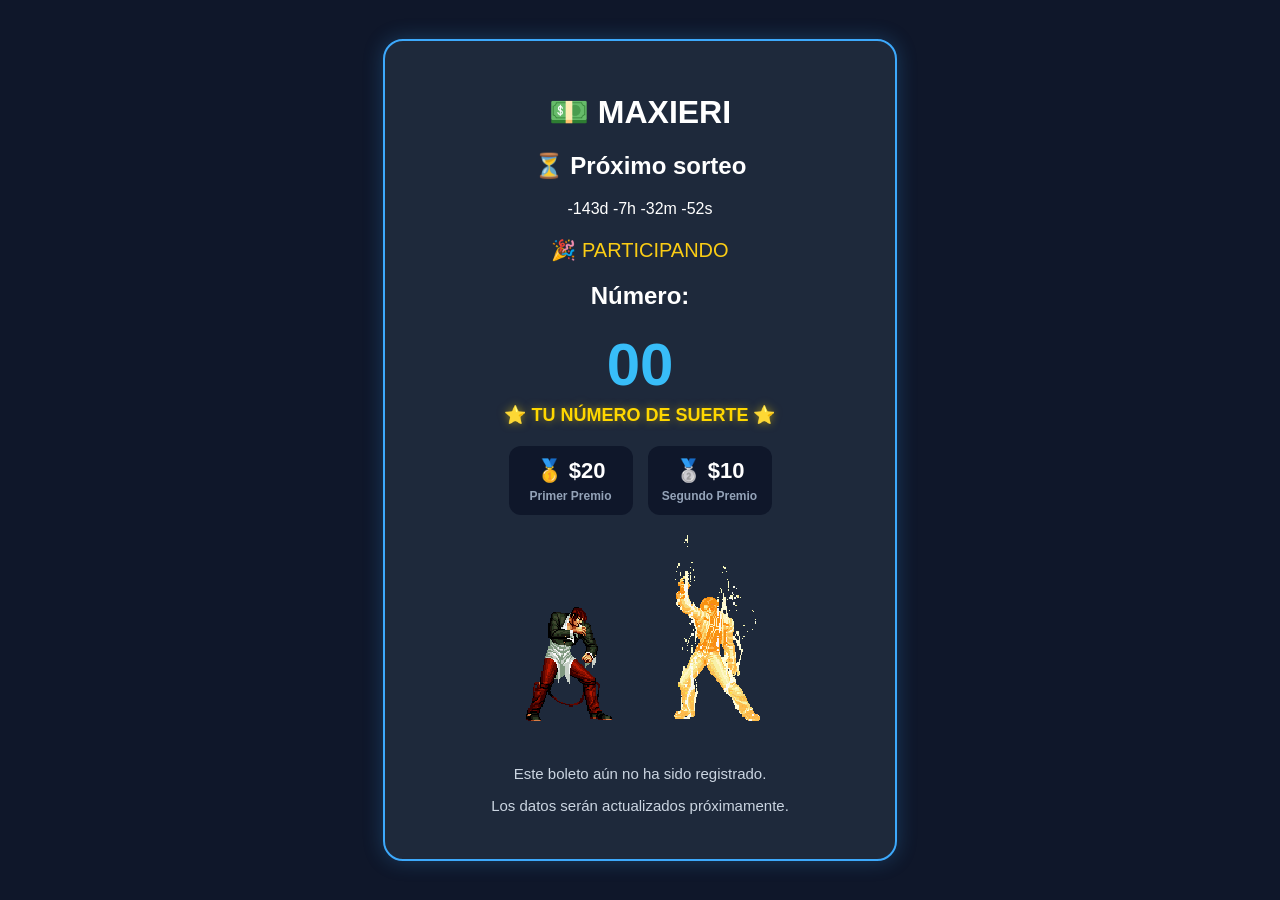
<file: index.html>
<!DOCTYPE html>
<html lang="es">
<head>
    <meta charset="UTF-8">
    <meta name="viewport" content="width=device-width, initial-scale=1.0">
    <title>MAXIERI</title>
    <link rel="stylesheet" href="style.css">
</head>
<body>

   <div class="card">

<h1>💵 MAXIERI</h1>

<h2>⏳ Próximo sorteo</h2>

<div id="contador">
Cargando...
</div>

<div class="status">
    🎉 PARTICIPANDO
</div>

<h2>Número:</h2>

<div id="numero" class="numero">
    --
</div>

<div class="numero-suerte">
    ⭐ TU NÚMERO DE SUERTE ⭐
</div>

<div class="premios">
    <div class="premio">
        🥇 $20
        <small>Primer Premio</small>
    </div>

    <div class="premio">
        🥈 $10
        <small>Segundo Premio</small>
    </div>
</div>

<div class="mascota">
    <img src="kyo.gif" alt="Mascota MAXIERI">
</div>

<div id="info">

    <div class="info-card">
        👤 <span id="nombre">--</span>
    </div>

    <div class="info-card">
        📱 <span id="telefono">--</span>
    </div>

    <div class="info-card">
        📅 <span id="fecha">--</span>
    </div>

</div>

<div id="pendiente" style="display:none;">
    <p>Este boleto aún no ha sido registrado.</p>
    <p>Los datos serán actualizados próximamente.</p>
</div>

</div>

    <script src="script.js"></script>

</body>
</html>
</file>
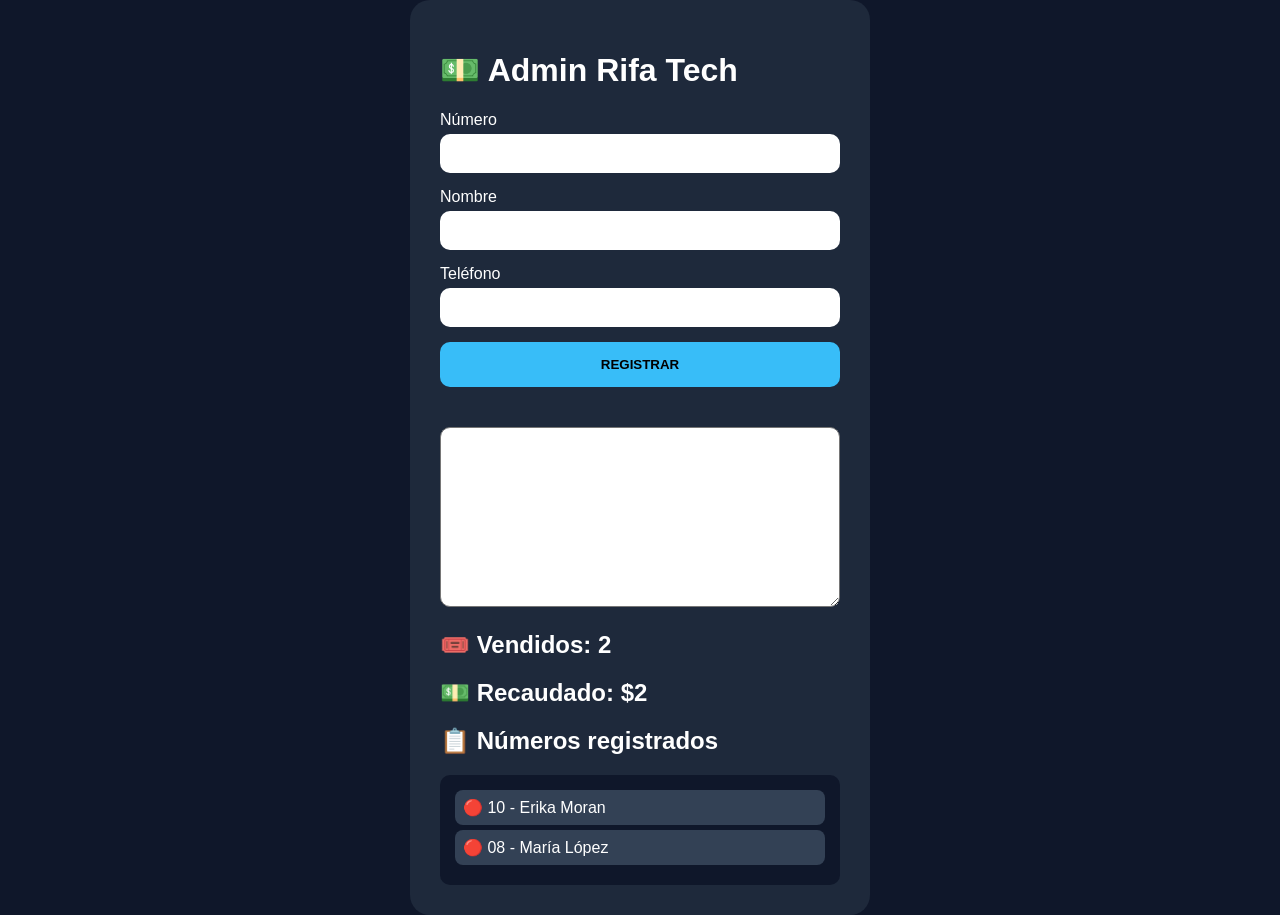
<file: admin.html>
<!DOCTYPE html>
<html lang="es">
<head>
<meta charset="UTF-8">
<meta name="viewport" content="width=device-width, initial-scale=1.0">
<title>Admin - MAXIERI</title>

<style>

body{
    background:#0f172a;
    color:white;
    font-family:Arial,sans-serif;

    display:flex;
    justify-content:center;
    align-items:center;

    min-height:100vh;
    margin:0;
}

.card{
    background:#1e293b;
    padding:30px;
    border-radius:20px;
    width:400px;
}

input{
    width:100%;
    padding:12px;
    margin-top:5px;
    margin-bottom:15px;

    border:none;
    border-radius:10px;
    box-sizing:border-box;
}

button{
    width:100%;
    padding:15px;

    border:none;
    border-radius:10px;

    background:#38bdf8;
    color:black;

    font-weight:bold;
    cursor:pointer;
}

button:hover{
    opacity:0.9;
}

#resultado{
    margin-top:20px;
    color:#4ade80;
}

#jsonGenerado{
    width:100%;
    height:180px;
    margin-top:20px;
    border-radius:10px;
    padding:10px;
    box-sizing:border-box;
}

#listaNumeros{

    margin-top:20px;

    max-height:250px;

    overflow:auto;

    background:#0f172a;

    padding:15px;

    border-radius:10px;

}

.itemNumero{

    padding:8px;

    margin-bottom:5px;

    border-radius:8px;

    background:#334155;

}
.tablero{

    display:grid;

    grid-template-columns:repeat(10,1fr);

    gap:6px;

    margin-top:20px;

}

.numeroBox{

    text-align:center;

    padding:10px;

    border-radius:8px;

    font-weight:bold;

}

.libre{

    background:#16a34a;

}

.vendido{

    background:#dc2626;

}
</style>

</head>
<body>

<div class="card">

<h1>💵 Admin Rifa Tech</h1>

<label>Número</label>
<input id="numero">

<label>Nombre</label>
<input id="nombre">

<label>Teléfono</label>
<input id="telefono">

<button onclick="registrar()">
REGISTRAR
</button>

<div id="resultado"></div>

<textarea id="jsonGenerado"></textarea>

<h2 id="contador">🎟️ Vendidos: 0</h2>
<h2 id="recaudado">💵 Recaudado: $0</h2>

<h2>📋 Números registrados</h2>

<div id="listaNumeros">
Cargando...
</div>

</div>

<script>

function registrar(){

    const numero =
        document.getElementById("numero").value;

    const nombre =
        document.getElementById("nombre").value;

    const telefono =
        document.getElementById("telefono").value;

    const fecha =
        new Date().toLocaleString();

    const json = `
"${numero}": {
  "nombre": "${nombre}",
  "telefono": "${telefono}",
  "fecha": "${fecha}"
}
`;

    document.getElementById("resultado")
        .innerHTML =
        "✅ Registro preparado";

    document.getElementById("jsonGenerado")
        .value = json;
}

async function cargarNumeros(){

    try{

        const respuesta =
            await fetch("data.json");

        const datos =
            await respuesta.json();

        let html = "";
        let vendidos = 0;
        const valorBoleto = 1;

        for(const numero in datos){

        vendidos++;

            html += `
            <div class="itemNumero">
                🔴 ${numero} - ${datos[numero].nombre}
            </div>
            `;
        }

        if(html === ""){
            html = "No hay registros todavía.";
        }
        document.getElementById("contador")
        .innerHTML =
        `🎟️ Vendidos: ${vendidos}`;
        document.getElementById("recaudado")
        .innerHTML =
        `💵 Recaudado: $${vendidos * valorBoleto}`;
        document.getElementById("listaNumeros")
            .innerHTML = html;

    }catch(error){

        document.getElementById("listaNumeros")
            .innerHTML =
            "⚠️ No se pudo leer data.json";

        console.error(error);

    }
}

cargarNumeros();

</script>

</body>
</html>
</file>
<file: style.css>
body{
    margin:0;
    font-family:Arial, sans-serif;
    background:#0f172a;
    color:white;

    display:flex;
    justify-content:center;
    align-items:center;

    height:100vh;
}

.card{
    width:90%;
    max-width:400px;

    background:#1e293b;

    padding:30px;
    border-radius:20px;

    text-align:center;

    box-shadow:0 0 20px rgba(0,0,0,.4);
}

.status{
    color:#facc15;
    font-size:20px;
    margin:20px 0;
}

.numero{
    font-size:60px;
    font-weight:bold;
    color:#38bdf8;
}
 #pendiente{
    margin-top:20px;
    color:#cbd5e1;
    font-size:15px;
}

#info{
    margin-top:20px;
}

#info p{
    margin:10px 0;
}
.premios{
    display:flex;
    justify-content:center;
    gap:15px;
    margin-bottom:20px;
}

.premio{
    background:#0f172a;
    padding:12px;
    border-radius:12px;
    min-width:100px;
    font-size:22px;
    font-weight:bold;
}

.premio small{
    display:block;
    margin-top:5px;
    font-size:12px;
    color:#94a3b8;
}

#info{
    margin-top:25px;
}

#info p{
    margin:6px 0;
}

#nombre,
#telefono,
#fecha{
    color:#38bdf8;
    font-size:18px;
}

.card{
    width:90%;
    max-width:450px;
}

.info-card{
    background:#16243d;
    width:80%;
    margin:12px auto;
    padding:12px;
    border-radius:12px;
    font-size:22px;
    color:#40bfff;
    font-weight:bold;
}

.numero-suerte{
    color:#ffd700;
    font-weight:bold;
    font-size:18px;
    margin-top:5px;
    margin-bottom:20px;
    text-shadow:0 0 8px rgba(255,215,0,0.5);
}

.card{
    border: 2px solid #3da9fc;
    box-shadow: 0 0 20px rgba(61,169,252,0.25);
}

.zona-premios{
    display:flex;
    justify-content:center;
    align-items:center;
    gap:35px;
}

.premio-lateral{
    background:#16243d;
    padding:12px;
    border-radius:12px;
    min-width:70px;
    text-align:center;
    font-weight:bold;
    color:#ffd700;
}
.mascota{
    text-align:center;
    margin:20px 0;
}

.mascota img{
    width:280px;
    image-rendering:pixelated;
}
</file>
